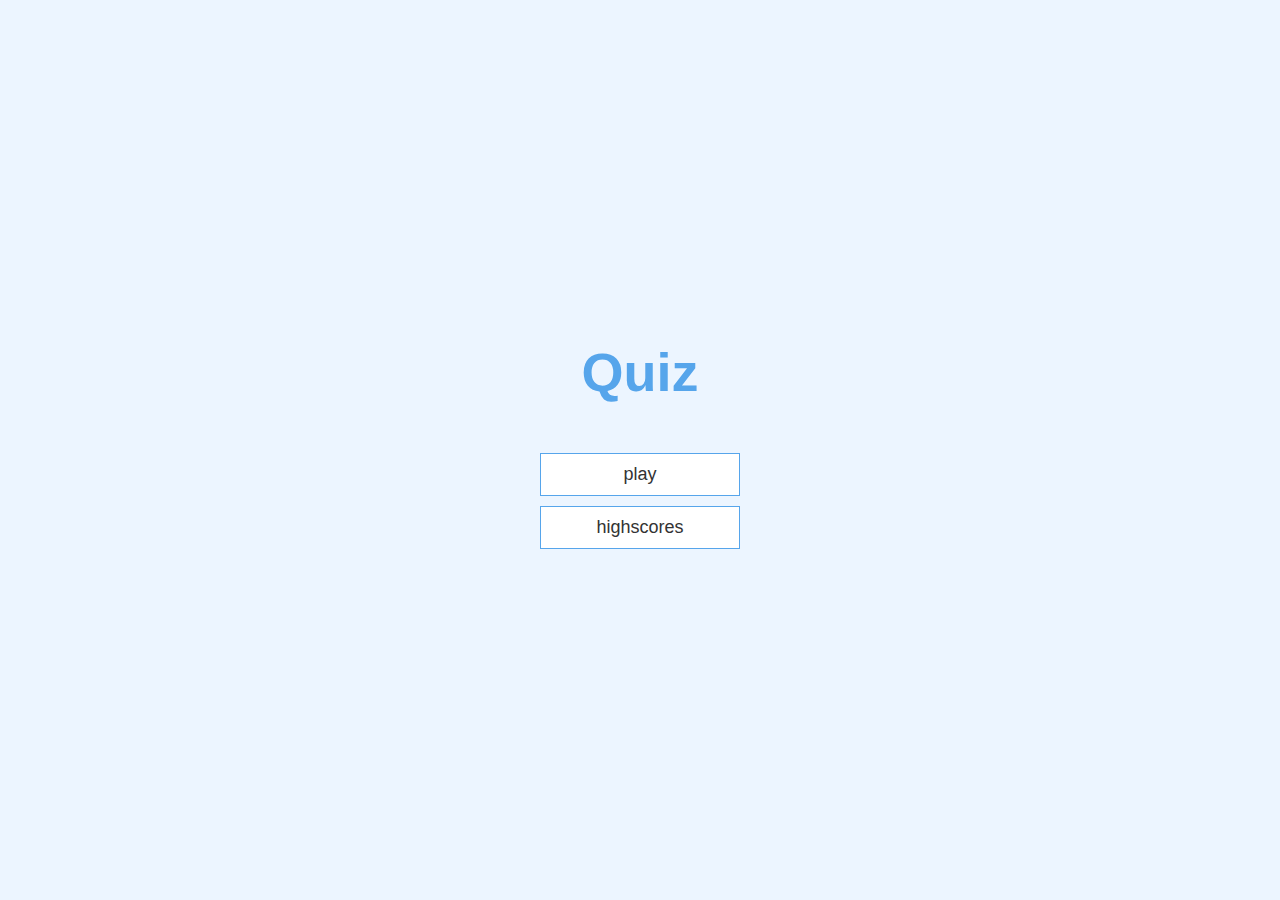
<file: index.html>
<!DOCTYPE html>
<html lang="en">
<head>
    <meta charset="UTF-8">
    <meta name="viewport" content="width=device-width, initial-scale=1.0">
    <title>Quiz</title>
    <link rel="stylesheet" href="app.css">
</head>
<body>
   <div class="container">
    <div id="home" class="flex-center flex-column">
        <h1>Quiz</h1>
        <a class="btn" href="game.html">play</a>
        <a class="btn" href="highscores.html">highscores</a>


   </div>
</body>
</html>
</file>
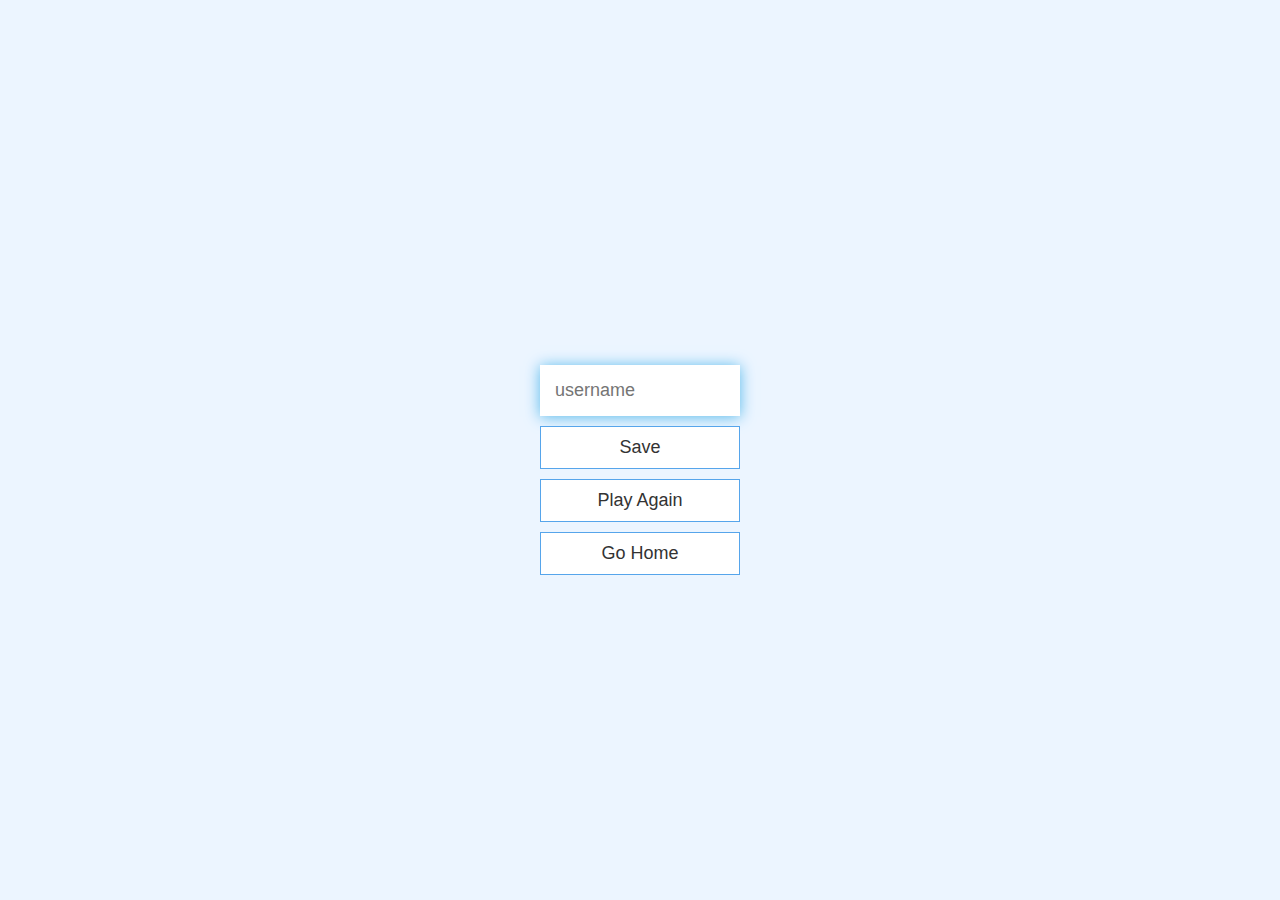
<file: end.html>
<!DOCTYPE html>
<html lang="en">
  <head>
    <meta charset="UTF-8" />
    <meta name="viewport" content="width=device-width, initial-scale=1.0" />
    <meta http-equiv="X-UA-Compatible" content="ie=edge" />
    <title>Congrats!</title>
    <link rel="stylesheet" href="app.css" />
  </head>
  <body>
    <div class="container">
      <div id="end" class="flex-center flex-column">
        <h1 id="finalScore"></h1>
        <form>
          <input
            type="text"
            name="username"
            id="username"
            placeholder="username"
          />
          <button
            type="submit"
            class="btn"
            id="saveScoreBtn"
            onclick="saveHighScore(event)"
            disabled
          >
            Save
          </button>
        </form>
        <a class="btn" href="game.html">Play Again</a>
        <a class="btn" href="">Go Home</a>
      </div>
    </div>
    <script src="end.js"></script>
  </body>
</html>
</file>
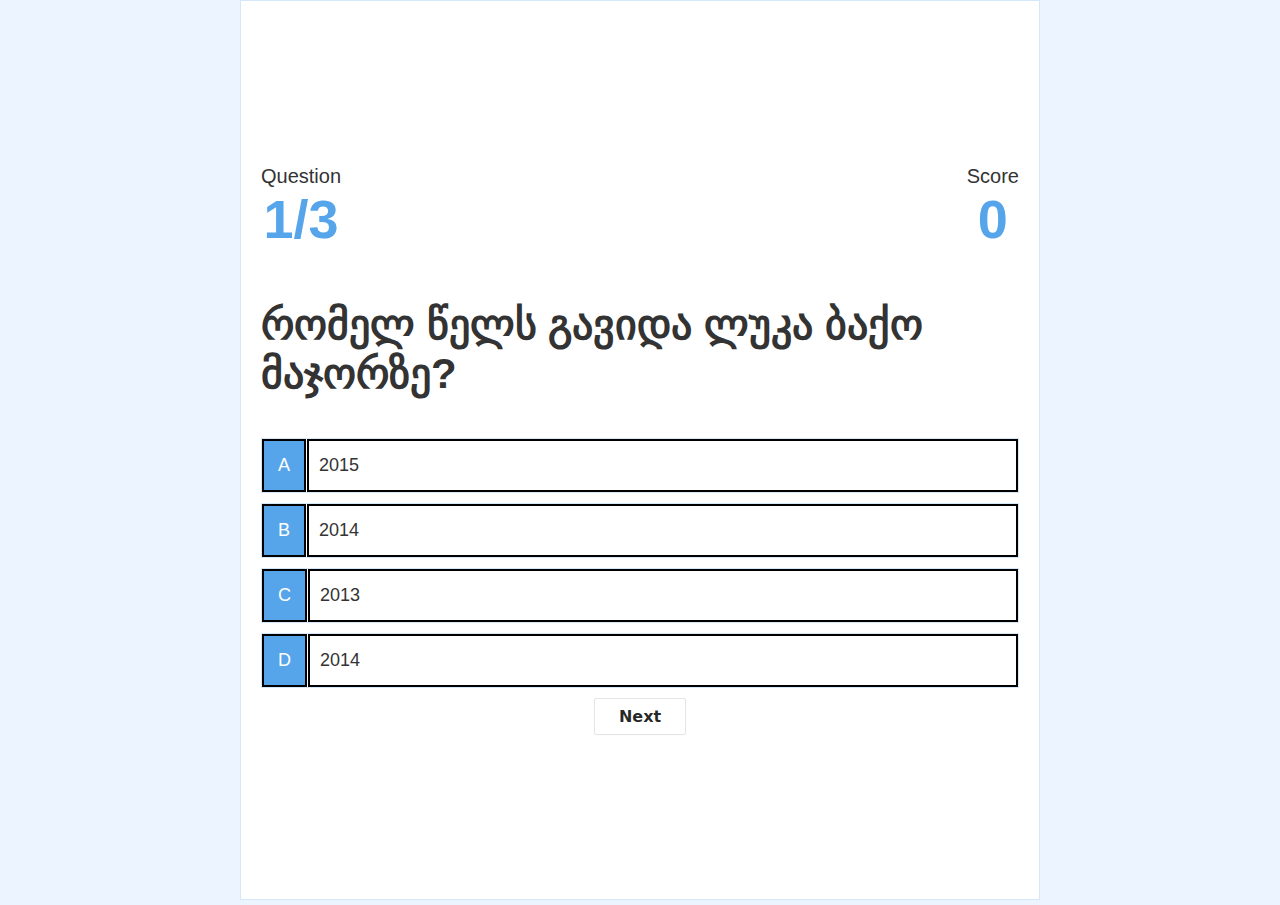
<file: game.html>
<!DOCTYPE html>
<html lang="en">

<head>
    <meta charset="UTF-8">
    <meta name="viewport" content="width=device-width, initial-scale=1.0">
    <title>Quiz - Play</title>
    <link rel="stylesheet" href="app.css" />
    <link rel="stylesheet" href="game.css">
</head>

<body>
    <div class="container" onclick="handleClick(event)">
        <div id="game" class="justify-center flex-column"></div>
        <div id="hud">
            <div id="hud-item">
                <p class="hud-prefix">
                    Question
                </p>
                <h1 class="hud-main-text" id="questionCounter">
                    1/3
                </h1>
            </div>
            <div id="hud-item">
                <p class="hud-prefix">
                    Score
                </p>
                <h1 class="hud-main-text" id="score">
                    0
                </h1>
            </div>
        </div>
        <h2 id="question">გაეცი კითხვებზე სწორი პასუხი და მოიგე არაფერი?</h2>

        <div class="choice-container">
            <div class="choice-prefix">A</div>
            <div class="choice-text" data-number="1">Choice 1</div>
        </div>
        <div class="choice-container">
            <div class="choice-prefix">B</div>
            <div class="choice-text" data-number="2">Choice 2</div>
        </div>
        <div class="choice-container">
            <div class="choice-prefix">C</div>
            <div class="choice-text" data-number="3">Choice 3</div>
        </div>
        <div class="choice-container">
            <div class="choice-prefix">D</div>
            <div class="choice-text" data-number="4">Choice 4</div>
        </div>

      

        <p id="button_next" class="button">Next</p>
    </div>

    <script src="game.js"></script>
</body>

</html>
</file>
<file: app.css>
:root {
    background-color: #ecf5ff;
    font-size: 62.5%;
}

* {
    box-sizing: border-box;
    font-family: arial, Helvetica, sans-serif;
    margin: 0;
    padding: 0;
    color: #333;

}

h1,
h2,
h3,
h4 {
    margin-bottom: 1rem;
}

h1 {
    font-size: 5.4rem;
    color: #56a5eb;
    margin-bottom: 5rem;
}

h1>span {
    font-size: 2.4rem;
    font-weight: 500;
}

h2 {
    font-size: 4.2rem;
    margin-bottom: 4rem;
    font-weight: 700;

}

h3 {
    font-size: 2.8rem;
    font-weight: 500;
}

/* utilities */

.container {
    width: 100vw;
    height: 100vh;
    display: flex;
    justify-content: center;
    align-items: center;
    max-width: 80rem;
    margin: 0 auto;
    padding: 2rem;
}

.container>* {
    width: 100%;
}

.flex-column {
    display: flex;
    flex-direction: column;

}

.flex-center {
    justify-content: center;
    align-items: center;
}

.justify-center {
    justify-content: center;
}

.text-center {
    text-align: center;
}

.hidden {
    display: none;
}

/* Buttons */
.btn {
    font-size: 1.8rem;
    padding: 1rem 0;
    width: 20rem;
    text-align: center;
    border: 0.1rem solid #56a5eb;
    margin-bottom: 1rem;
    text-decoration: none;
    color: 56a5eb;
    background-color: white;

}

.btn:hover {
    cursor: pointer;
    box-shadow: 0 0.4rem 1.4rem 0 rgba(86, 185, 235, 0.5);
    transform: translateY(-0.1rem);
    transition: transform 150ms;

}

.btn[disbaled]:hover {
    cursor: not-allowed;
    box-shadow: none;
    transform: none;
}

form {
    width: 100%;
    display: flex;
    flex-direction: column;
    align-items: center;
}

input {
    margin-bottom: 1rem;
    width: 20rem;
    padding: 1.5rem;
    font-size: 1.8rem;
    border: none;
    box-shadow: 0 0.1rem 1.4rem 0 rgba(86, 185, 235, 05);
}

input ::placeholder{
    color: #aaa;
}
</file>
<file: game.css>
.container {
    display: flex;
    flex-direction: column;
    align-items: center;
    justify-content: center;
    margin-bottom: 0.5rem;
    width: 100%;
    font-size: 1.8rem;
    border: 0.1rem solid rgb(86, 165, 235, 0.25);
    background-color: white;
   
}

.choice-container {
    display: flex;
    margin-bottom: 10px;
    width: 100%;
    font-size: 1.8rem;
    border: 0.1rem solid rgba(86, 165, 235, 0.25);
    background-color: white;
    
}

.choice-container:hover {
    cursor: pointer;
    box-shadow: 0 0.4rem 1.4rem 0 rgba(86, 185, 235, 0.5);
    transform: translateY(-0.1rem);
    transition: transform 150ms;
}

.choice-prefix {
    padding: 1.5rem 2.5rem;
    margin-right: 1px;
    background-color: #56a5eb;
    color: white;
}
.choice-prefix {
    border: 2px solid #000;
    display:flex;
    justify-content: center;
    padding: 14px;
  }
  .choice-prefix > div {
    border: 2px solid #000;
    margin:2px;
  }

.choice-text {
    display:flex;
    border: 2px solid #000;
    width: 100%;
    height:100%;
    padding-left: 10px;
    margin-top: auto;
    margin-bottom: auto;
    justify-content: flex-start;
    align-items: center;
    font-family: "Gill Sans", sans-serif;
    

}

.correct {
    background-color: green;
}

.incorrect {
    background-color: red;
}

.button {
    align-items: center;
    background-color: #FFFFFF;
    border: 1px solid rgba(0, 0, 0, 0.1);
    border-radius: .25rem;
    box-shadow: rgba(0, 0, 0, 0.02) 0 1px 3px 0;
    box-sizing: border-box;
    color: rgba(0, 0, 0, 0.85);
    cursor: pointer;
    display: inline-flex;
    font-family: system-ui, -apple-system, system-ui, "Helvetica Neue", Helvetica, Arial, sans-serif;
    font-size: 16px;
    font-weight: 600;
    justify-content: center;
    line-height: 1.25;
    margin: 0;
    min-height: 3rem;
    padding: calc(.875rem - 1px) calc(2.5rem - 1px);
    position: relative;
    text-decoration: none;
    transition: all 250ms;
    user-select: none;
    -webkit-user-select: none;
    touch-action: manipulation;
    vertical-align: baseline;
    width: auto;
}

.button:hover,
.button:focus {
    border-color: rgba(0, 0, 0, 0.15);
    box-shadow: rgba(0, 0, 0, 0.1) 0 4px 12px;
    color: rgba(0, 0, 0, 0.65);
}

.button:hover {
    transform: translateY(-1px);
}

.button:active {
    background-color: #F0F0F1;
    border-color: rgba(0, 0, 0, 0.15);
    box-shadow: rgba(0, 0, 0, 0.06) 0 2px 4px;
    color: rgba(0, 0, 0, 0.65);
    transform: translateY(0);
}


/* hud */

#hud {
    display: flex;
    justify-content: space-between;
}

.hud-prefix {
    text-align: center;
    font-size: 2rem;
}

.hud-main-text {
    text-align: center;
}
</file>
